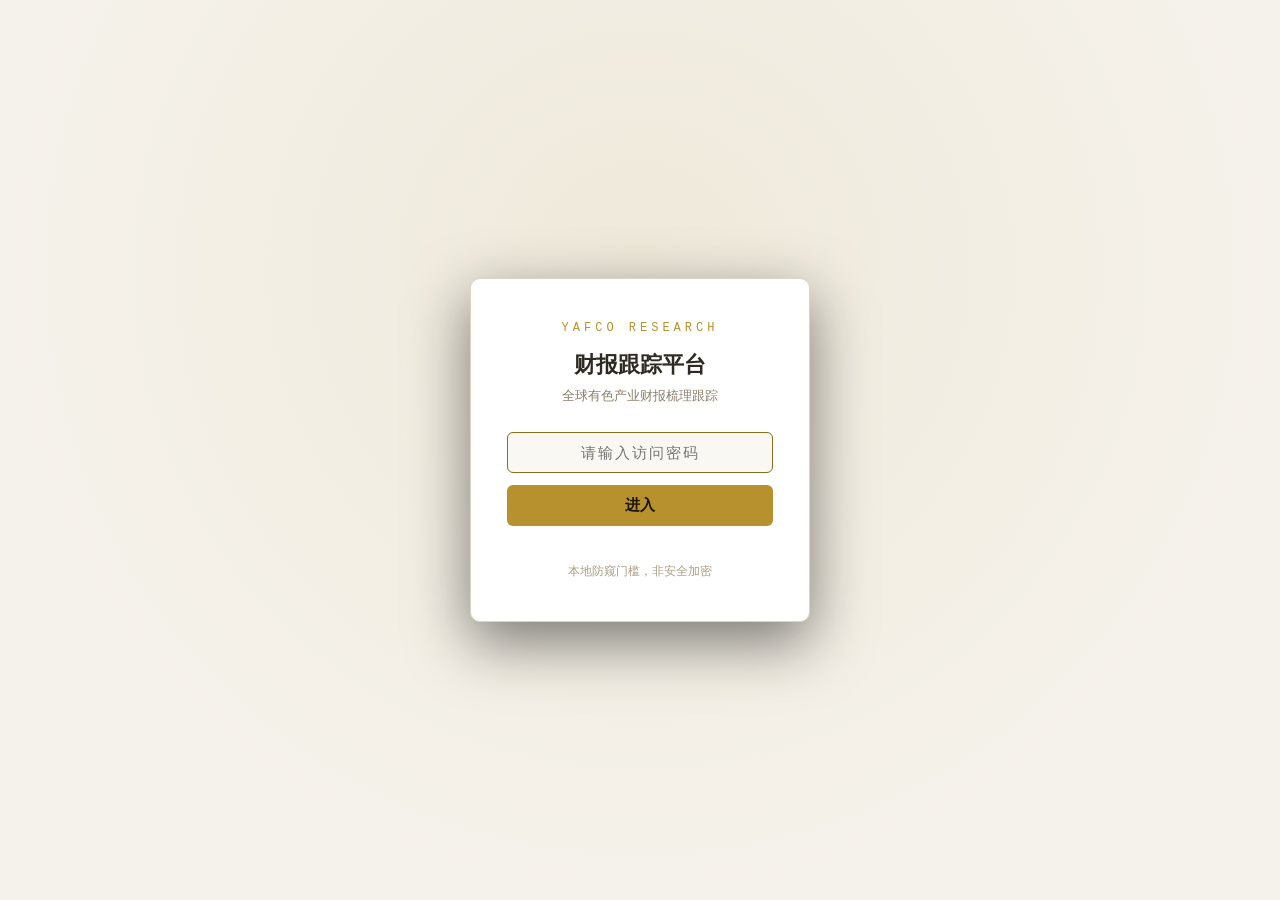
<file: index.html>
<!DOCTYPE html>
<html lang="zh-CN">
<head>
<meta charset="UTF-8">
<meta http-equiv="Cache-Control" content="no-store, must-revalidate">
<meta name="viewport" content="width=device-width, initial-scale=1.0">
<title>全球有色产业财报梳理跟踪 · 永安期货研究</title>
<link rel="stylesheet" href="assets/style.330d640c.css">
</head>
<body>

<!-- 密码门：本地防窥门槛，非安全加密 -->
<div id="gate" class="gate">
  <div class="gate-box">
    <div class="gate-logo">YAFCO RESEARCH</div>
    <h1>财报跟踪平台</h1>
    <p class="gate-sub">全球有色产业财报梳理跟踪</p>
    <input type="password" id="gate-input" placeholder="请输入访问密码" autocomplete="off">
    <button id="gate-btn">进入</button>
    <p class="gate-err" id="gate-err"></p>
    <p class="gate-note">本地防窥门槛，非安全加密</p>
  </div>
</div>

<!-- 主界面 -->
<div id="app" class="app" style="display:none">
  <header class="topbar">
    <div class="brand">
      <span class="brand-mark">YAFCO</span>
      <span class="brand-title">财报跟踪平台</span>
    </div>
    <nav class="tabs" id="tabs"></nav>
    <a href="indonesia-power.html" target="_blank" style="color:#7dd3fc;font-size:13px;text-decoration:none;padding:4px 10px;border:1px solid #334155;border-radius:6px;white-space:nowrap;margin-right:10px">🗺 印尼电力面板</a>
    <div class="build-time" id="build-time"></div>
  </header>
  <main id="main"></main>
  <footer class="footer">
    数据来源：公司官方财报 / 业绩公告 · 本页面为本地静态文件，双击 index.html 即可使用 · 构建于 <span id="build-time-2"></span>
  </footer>
</div>

<script src="assets/echarts.min.js"></script>
<script>if (typeof echarts === "undefined") document.write('<script src="https://cdn.jsdelivr.net/npm/echarts@5/dist/echarts.min.js"><\/script>');</script>
<script src="data/data.804e0eb8.js"></script>
<script src="assets/app.b1335d3d.js"></script>
</body>
</html>
</file>
<file: assets/style.330d640c.css>
/* 财报跟踪平台 · 深色金融终端风 */
:root {
  --bg: #f5f2eb;
  --bg2: #faf8f2;
  --panel: #ffffff;
  --panel2: #f5f1e8;
  --border: #ddd5c4;
  --text: #2e2a22;
  --muted: #8a7f6a;
  --faint: #ab9f86;
  --accent: #b8912f;
  --accent-dim: #8a6d1d;
  --up: #c0392b;    /* 红涨 */
  --down: #1e8e5a;  /* 绿跌 */
  --mono: "JetBrains Mono", "Consolas", "Courier New", monospace;
}
* { box-sizing: border-box; margin: 0; padding: 0; }
html { background: var(--bg); }
body {
  font-family: "Microsoft YaHei", "PingFang SC", "Segoe UI", sans-serif;
  background: var(--bg);
  color: var(--text);
  font-size: 14px;
  line-height: 1.55;
}

/* ---------- 密码门 ---------- */
.gate {
  position: fixed; inset: 0; z-index: 100;
  display: flex; align-items: center; justify-content: center;
  background: radial-gradient(ellipse at 50% 30%, #efe9da 0%, var(--bg) 70%);
}
.gate-box {
  width: 340px; padding: 40px 36px; text-align: center;
  background: var(--panel); border: 1px solid var(--border); border-radius: 10px;
  box-shadow: 0 20px 60px rgba(0,0,0,.5);
}
.gate-logo { color: var(--accent); font-family: var(--mono); letter-spacing: 4px; font-size: 12px; }
.gate-box h1 { font-size: 22px; margin: 10px 0 4px; }
.gate-sub { color: var(--muted); font-size: 13px; margin-bottom: 26px; }
.gate-box input {
  width: 100%; padding: 11px 14px; margin-bottom: 12px;
  background: var(--bg2); border: 1px solid var(--border); border-radius: 6px;
  color: var(--text); font-size: 15px; text-align: center; letter-spacing: 2px; outline: none;
}
.gate-box input:focus { border-color: var(--accent-dim); }
.gate-box button {
  width: 100%; padding: 11px; border: none; border-radius: 6px; cursor: pointer;
  background: var(--accent); color: #1a1405; font-size: 15px; font-weight: 700;
}
.gate-box button:hover { filter: brightness(1.1); }
.gate-err { color: var(--up); font-size: 13px; min-height: 20px; margin-top: 10px; }
.gate-note { color: var(--faint); font-size: 12px; margin-top: 6px; }

/* ---------- 顶栏 ---------- */
.topbar {
  display: flex; align-items: center; gap: 28px;
  padding: 0 24px; height: 56px;
  background: var(--bg2); border-bottom: 1px solid var(--border);
  position: sticky; top: 0; z-index: 50;
}
.brand { display: flex; align-items: baseline; gap: 10px; white-space: nowrap; }
.brand-mark { color: var(--accent); font-family: var(--mono); font-weight: 700; letter-spacing: 2px; }
.brand-title { font-size: 15px; font-weight: 600; }
.tabs { display: flex; gap: 4px; flex: 1; }
.tab {
  padding: 7px 18px; border-radius: 6px; cursor: pointer; border: 1px solid transparent;
  color: var(--muted); font-size: 14px; user-select: none;
}
.tab:hover { color: var(--text); }
.tab.active { color: var(--accent); background: var(--panel2); border-color: var(--border); }
.build-time { color: var(--faint); font-size: 12px; font-family: var(--mono); white-space: nowrap; }

main { max-width: 1560px; margin: 0 auto; padding: 22px 24px 60px; }
.footer {
  padding: 18px 24px; border-top: 1px solid var(--border);
  color: var(--faint); font-size: 12px; text-align: center;
}

/* ---------- 通用区块 ---------- */
.section { margin-bottom: 26px; }
.section-head {
  display: flex; align-items: center; gap: 14px; margin-bottom: 12px; flex-wrap: wrap;
}
.section-title {
  font-size: 16px; font-weight: 700; padding-left: 10px;
  border-left: 3px solid var(--accent);
}
.section-sub { color: var(--muted); font-size: 12px; }
/* 可折叠区块：标题行点击展开/收起 */
.section-head.collapsible { cursor: pointer; user-select: none; }
.section-head.collapsible::after {
  content: "▾"; margin-left: auto; color: var(--muted); font-size: 14px;
  transition: transform .15s ease;
}
.section.collapsed > .section-head.collapsible::after { transform: rotate(-90deg); }
.section.collapsed > :not(.section-head) { display: none; }
/* 品种综述 · 研究观点段 */
.review-comment { margin-top: 10px; padding-top: 10px; border-top: 1px dashed #ddd5c4; }
.review-line { color: #4a4438; font-size: 13px; line-height: 1.7; margin-top: 6px; }
/* 信息速递 · 影响力标记（红=强/黄=中/绿=弱） */
.news-impact { margin-left: 8px; font-size: 11px; padding: 1px 7px; border-radius: 8px; }
.impact-high { color: #c0392b; background: rgba(224,93,93,.14); border: 1px solid rgba(224,93,93,.4); }
.impact-mid { color: #b8912f; background: rgba(232,179,57,.12); border: 1px solid rgba(232,179,57,.35); }
.impact-low { color: #1e8e5a; background: rgba(63,185,124,.12); border: 1px solid rgba(63,185,124,.32); }
/* 无 ECharts 时的纯 HTML 条形图降级 */
.hbar-fallback { padding: 12px 8px; }
.hbar-note { color: var(--muted); font-size: 12px; margin-bottom: 10px; }
.hbar-row { display: flex; align-items: center; gap: 10px; margin: 7px 0; font-size: 12px; }
.hbar-name { flex: 0 0 180px; text-align: right; color: #4a4438; overflow: hidden; text-overflow: ellipsis; white-space: nowrap; }
.hbar-track { flex: 1; background: #efe9da; border-radius: 3px; height: 16px; }
.hbar-fill { display: block; height: 100%; border-radius: 3px; background: linear-gradient(90deg, #4a6b8a, #7a9cc0); }
.hbar-val { flex: 0 0 130px; color: #2e2a22; font-family: Consolas, monospace; }
/* 指引表内 2027 总量展望收尾行 */
.outlook2027-row td { background: rgba(63,111,180,.08); border-top: 1px solid #d8cdb4; color: #4a5a6a; }
/* 事件标记（事故/停产，来自 news affects） */
.event-flag, .event-flag a { color: #c05a2e; }
.event-flag a:hover { text-decoration: underline; }
.panel {
  background: var(--panel); border: 1px solid var(--border); border-radius: 8px;
  padding: 16px;
}

/* 视图切换 */
.view-toggle { display: inline-flex; border: 1px solid var(--border); border-radius: 6px; overflow: hidden; }
.view-toggle button {
  padding: 5px 16px; background: transparent; border: none; color: var(--muted);
  cursor: pointer; font-size: 13px;
}
.view-toggle button.active { background: var(--panel2); color: var(--accent); }

/* ---------- 总览卡片 ---------- */
.overview-grid { display: grid; grid-template-columns: repeat(auto-fit, minmax(340px, 1fr)); gap: 16px; }
.ov-card {
  background: linear-gradient(160deg, var(--panel2), var(--panel));
  border: 1px solid var(--border); border-radius: 10px; padding: 20px;
}
.ov-card h3 { font-size: 20px; margin-bottom: 2px; }
.ov-card h3 .ov-unit { font-size: 12px; color: var(--muted); font-weight: 400; margin-left: 8px; }
.ov-row { display: flex; justify-content: space-between; padding: 7px 0; border-bottom: 1px dashed var(--border); font-size: 13px; }
.ov-row:last-child { border-bottom: none; }
.ov-row .k { color: var(--muted); }
.ov-row .v { font-family: var(--mono); }
.ov-progress { margin-top: 10px; }
.ov-progress .bar { height: 7px; background: var(--bg2); border-radius: 4px; overflow: hidden; }
.ov-progress .bar i { display: block; height: 100%; background: var(--accent); border-radius: 4px; }
.ov-progress .lbl { font-size: 12px; color: var(--muted); margin-top: 5px; display: flex; justify-content: space-between; }

/* ---------- 倒计时 / 日历 ---------- */
.cal-list { width: 100%; border-collapse: collapse; }
.cal-list th, .cal-list td { padding: 8px 12px; text-align: left; border-bottom: 1px solid var(--border); font-size: 13px; }
.cal-list th { color: var(--muted); font-weight: 500; font-size: 12px; }
.cal-list td.date { font-family: var(--mono); white-space: nowrap; }
.badge { display: inline-block; padding: 2px 9px; border-radius: 10px; font-size: 12px; white-space: nowrap; }
.badge.pending { background: rgba(232,179,57,.14); color: var(--accent); }
.badge.done { background: rgba(139,152,169,.14); color: var(--muted); }
.badge.commodity { background: var(--panel2); color: var(--muted); border: 1px solid var(--border); }
.days-left { font-family: var(--mono); color: var(--accent); }
.days-left.soon { color: var(--up); }

/* ---------- 数据表 ---------- */
.table-wrap { overflow-x: auto; }
table.data-table { border-collapse: collapse; min-width: 100%; font-size: 13px; }
.data-table th, .data-table td {
  padding: 6px 10px; border-bottom: 1px solid var(--border);
  text-align: right; white-space: nowrap; font-family: var(--mono);
}
.data-table th {
  color: var(--muted); font-weight: 500; font-size: 12px;
  position: sticky; top: 0; background: var(--panel);
}
.data-table td:first-child, .data-table th:first-child,
.data-table td:nth-child(2), .data-table th:nth-child(2) { text-align: left; font-family: inherit; }
.data-table tr.total-row td { border-top: 2px solid var(--accent-dim); color: var(--accent); font-weight: 700; }
.data-table td.na { color: var(--faint); }
.data-table td.estq { font-style: italic; color: #8a6d1d; }  /* 拟合季度值：斜体琥珀色 */
.data-table td[title] { cursor: help; }
.data-table tbody tr:hover td { background: rgba(232,179,57,.05); }

/* 同比红涨绿跌 */
.up { color: var(--up); }
.down { color: var(--down); }
.flat { color: var(--muted); }

/* ---------- 图表 ---------- */
.chart { width: 100%; height: 380px; }
.chart-fallback {
  display: flex; align-items: center; justify-content: center; height: 120px;
  color: var(--muted); border: 1px dashed var(--border); border-radius: 8px; font-size: 13px;
}
.chart-footnotes { margin-top: 10px; color: var(--faint); font-size: 12px; line-height: 1.7; }
.chart-row { display: grid; grid-template-columns: 1fr 1fr; gap: 16px; }
@media (max-width: 1100px) { .chart-row { grid-template-columns: 1fr; } }

/* ---------- 公司卡片 ---------- */
.cards-grid { display: grid; grid-template-columns: repeat(auto-fill, minmax(320px, 1fr)); gap: 14px; }
.co-card {
  background: var(--panel); border: 1px solid var(--border); border-radius: 8px;
  padding: 15px 16px; display: flex; flex-direction: column; gap: 8px;
}
.co-head { display: flex; justify-content: space-between; align-items: baseline; }
.co-name { font-size: 15px; font-weight: 700; }
.co-country { color: var(--faint); font-size: 12px; }
.co-main { display: flex; align-items: baseline; gap: 10px; }
.co-value { font-size: 24px; font-family: var(--mono); font-weight: 700; }
.co-period { color: var(--muted); font-size: 12px; }
.co-yoy { font-family: var(--mono); font-size: 14px; }
.co-line { font-size: 12.5px; color: var(--muted); }
.co-line b { color: var(--text); font-weight: 600; }
.co-guide .bar { height: 6px; background: var(--bg2); border-radius: 3px; overflow: hidden; margin-top: 4px; }
.co-guide .bar i { display: block; height: 100%; background: linear-gradient(90deg, var(--accent-dim), var(--accent)); }
.co-note {
  font-size: 12px; color: var(--accent); background: rgba(232,179,57,.08);
  border: 1px solid rgba(232,179,57,.25); border-radius: 5px; padding: 5px 8px;
}

/* 卡片内折叠块（长文本默认收缩，点击展开） */
.co-fold summary {
  cursor: pointer; list-style: none; user-select: none; font-size: inherit; color: inherit;
}
.co-fold summary::-webkit-details-marker { display: none; }
.co-fold summary::before { content: "▶ "; font-size: 10px; color: var(--faint); }
.co-fold[open] summary::before { content: "▼ "; }
.co-fold summary:hover { color: var(--accent); }
.co-fold .fold-body { margin-top: 5px; }
.co-fold .fold-more { color: var(--accent); font-size: 11px; }
.co-fold.co-line summary { color: var(--muted); }
.co-next { font-size: 12px; color: var(--muted); }

/* ---------- 更新日志 / 口径说明 ---------- */
.log-item { padding: 10px 0; border-bottom: 1px solid var(--border); }
.log-item:last-child { border-bottom: none; }
.log-date { font-family: var(--mono); color: var(--accent); font-size: 12.5px; margin-right: 10px; }
.log-content { font-size: 13px; margin-top: 3px; color: var(--text); }
.log-source { font-size: 12px; color: var(--faint); margin-top: 2px; }
details.caliber { margin-top: 4px; }
details.caliber summary {
  cursor: pointer; color: var(--muted); font-size: 13px; padding: 6px 0; user-select: none;
}
details.caliber summary:hover { color: var(--accent); }
details.caliber ul { margin: 6px 0 4px 20px; color: var(--muted); font-size: 13px; }
details.caliber li { margin-bottom: 4px; }

.two-col { display: grid; grid-template-columns: 1fr 1fr; gap: 16px; }
@media (max-width: 1100px) { .two-col { grid-template-columns: 1fr; } }

/* ---------- 信息速递 ---------- */
.news-grid { display: flex; flex-direction: column; gap: 10px; }
.news-card {
  display: flex; gap: 14px; align-items: flex-start;
  background: var(--panel); border: 1px solid var(--border); border-radius: 8px;
  padding: 12px 16px;
}
.news-card:hover { border-color: var(--accent-dim); }
.news-badge { flex: 0 0 92px; padding-top: 2px; }
.news-badge span {
  display: inline-block; font-family: var(--mono); font-size: 11px; letter-spacing: .5px;
  padding: 3px 8px; border-radius: 4px; white-space: nowrap;
}
.news-badge .c-tin   { color: #4a6b8a; background: rgba(79,163,255,.13);  border: 1px solid rgba(79,163,255,.35); }
.news-badge .c-zinc  { color: #1e8e5a; background: rgba(47,208,140,.12);  border: 1px solid rgba(47,208,140,.35); }
.news-badge .c-alu   { color: #b06a3b; background: rgba(255,154,77,.12);  border: 1px solid rgba(255,154,77,.35); }
.news-badge .c-macro { color: #6b5b8e; background: rgba(176,127,232,.12); border: 1px solid rgba(176,127,232,.35); }
.news-body { flex: 1; min-width: 0; }
.news-date { font-family: var(--mono); font-size: 12px; color: var(--faint); margin-bottom: 2px; }
.news-title {
  display: inline-block; font-size: 15px; font-weight: 700; color: var(--text);
  text-decoration: none; line-height: 1.4;
}
a.news-title:hover { color: var(--accent); text-decoration: underline; }
.news-summary { font-size: 13px; color: var(--muted); margin: 5px 0 7px; line-height: 1.6; }
.news-source { font-size: 12px; color: var(--faint); }
.news-source a { color: var(--accent-dim); text-decoration: none; }
.news-source a:hover { color: var(--accent); text-decoration: underline; }
@media (max-width: 720px) {
  .news-card { flex-direction: column; gap: 6px; }
  .news-badge { flex: none; }
}

/* 近3个月供应扰动梳理 */
.dis-table td { text-align: left; vertical-align: top; line-height: 1.5; }
.dis-table td:nth-child(6), .dis-table td:nth-child(7) { min-width: 200px; }
.dis-table td.date { white-space: nowrap; }
.dis-dir { display: inline-block; padding: 0 5px; border-radius: 4px; font-size: 11px; font-weight: 700; }
.dis-dir.down { color: #c0392b; background: rgba(192,57,43,.10); border: 1px solid rgba(192,57,43,.30); }
.dis-dir.up   { color: #1e8e5a; background: rgba(30,142,90,.10);  border: 1px solid rgba(30,142,90,.30); }
.dis-ongoing { display: inline-block; margin-left: 4px; padding: 0 4px; border-radius: 4px; font-size: 11px; color: var(--accent-dim); background: rgba(184,145,47,.12); border: 1px solid rgba(184,145,47,.35); }

/* 产量表格：冻结表头 + 冻结首列（类 Excel 冻结窗格） */
.table-wrap.freeze { max-height: 72vh; overflow: auto; }
.freeze .data-table thead th { position: sticky; top: 0; z-index: 5; background: var(--panel); box-shadow: 0 1px 0 var(--border); }
.freeze .data-table th:first-child, .freeze .data-table td:first-child { position: sticky; left: 0; z-index: 4; background: var(--panel); box-shadow: 1px 0 0 var(--border); }
.freeze .data-table thead th:first-child { z-index: 7; }
.freeze .data-table tr.total-row td { background: var(--panel2); }

/* 表格筛选工具条（期间/公司折叠隐藏） */
.tbl-filter { display: flex; flex-wrap: wrap; gap: 8px; align-items: center; margin-bottom: 8px; font-size: 12px; }
.tbl-filter details.tf { position: relative; }
.tbl-filter details.tf summary {
  cursor: pointer; padding: 3px 10px; border: 1px solid var(--border); border-radius: 6px;
  background: var(--panel2); color: var(--muted); user-select: none; list-style: none;
}
.tbl-filter details.tf summary::-webkit-details-marker { display: none; }
.tbl-filter details.tf summary:hover { color: var(--accent-dim); border-color: var(--accent-dim); }
.tbl-filter .tf-n { color: #c0392b; font-weight: 700; }
.tbl-filter .tf-body {
  position: absolute; z-index: 20; top: calc(100% + 4px); left: 0; min-width: 240px;
  max-height: 320px; overflow: auto; background: var(--panel); border: 1px solid var(--border);
  border-radius: 8px; box-shadow: 0 6px 24px rgba(60,50,20,.15); padding: 10px 12px;
}
.tf-group { margin-bottom: 6px; }
.tf-master { display: block; font-weight: 700; color: var(--text); margin-bottom: 2px; cursor: pointer; }
.tf-item { display: inline-block; margin: 2px 10px 2px 0; color: var(--muted); cursor: pointer; white-space: nowrap; }
.tf-reset { padding: 3px 10px; border: 1px solid var(--border); border-radius: 6px; background: var(--panel); color: var(--muted); cursor: pointer; font-size: 12px; }
.tf-reset:hover { color: var(--accent-dim); border-color: var(--accent-dim); }
.tf-hint { color: var(--faint); }

/* 产量表格：一级公司分组行 + 子行缩进 + 表头排序 */
.grp-row { cursor: pointer; }
.grp-row td { background: var(--panel2); font-weight: 600; }
.grp-row:hover td { background: rgba(184,145,47,.12); }
.freeze .data-table .grp-row td:first-child { background: var(--panel2); }
.grp-toggle { display: inline-block; width: 14px; color: var(--accent-dim); }
.grp-n { color: var(--faint); font-size: 11px; font-weight: 400; margin-left: 4px; }
.data-table td.grp-sum { font-weight: 600; color: var(--accent-dim); }
.data-table td.child-cell { padding-left: 22px; font-weight: 400; }
.data-table th.sortable { cursor: pointer; user-select: none; }
.data-table th.sortable:hover { color: var(--accent-dim); }

/* 独立公司标签 + 分组子行引导线（防归属误读） */
.solo-badge {
  display: inline-block; margin-left: 6px; padding: 0 5px; border-radius: 4px;
  font-size: 10px; font-weight: 400; color: var(--faint);
  border: 1px solid var(--border); background: var(--panel2); vertical-align: 1px;
}
.data-table td.child-cell { border-left: 3px solid rgba(184,145,47,.40); }
</file>
